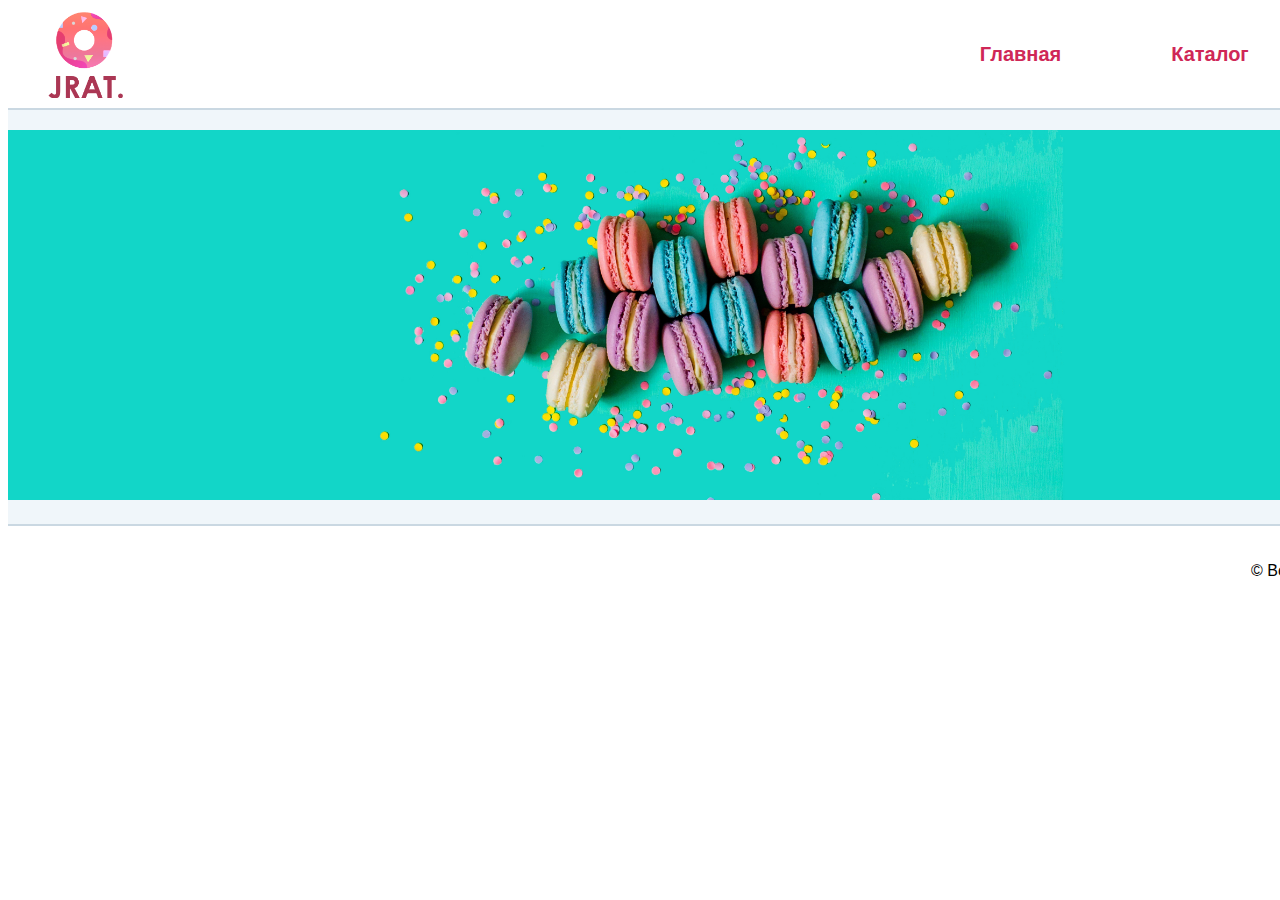
<file: Index.html>
<!DOCTYPE html>
<html>

<head>
    <title> Jrat - интернет-магазин сладостей </title>
    <link href="style.css" rel="stylesheet">
</head>

<body>
  <div class="container">

    <div class="header">
      <a href="Index.html"><img class="logo" src="Images/Logo_1.png"></a>
	    <ul class="menu">
	        <a href="Index.html"><li> Главная </a>
	        <a href="Catalogue.html"><li> Каталог </a>
	        <a href="Contacts.html"><li> Контакты </a>
	    </ul>
    </div>

    <img class="home-page-image" src="Images/Home_page.jpg">

    <div class="footer">
      <p align="center"> &copy; Все права защищены </p>
    </div>
    
  </div>
</body>

</html>
</file>
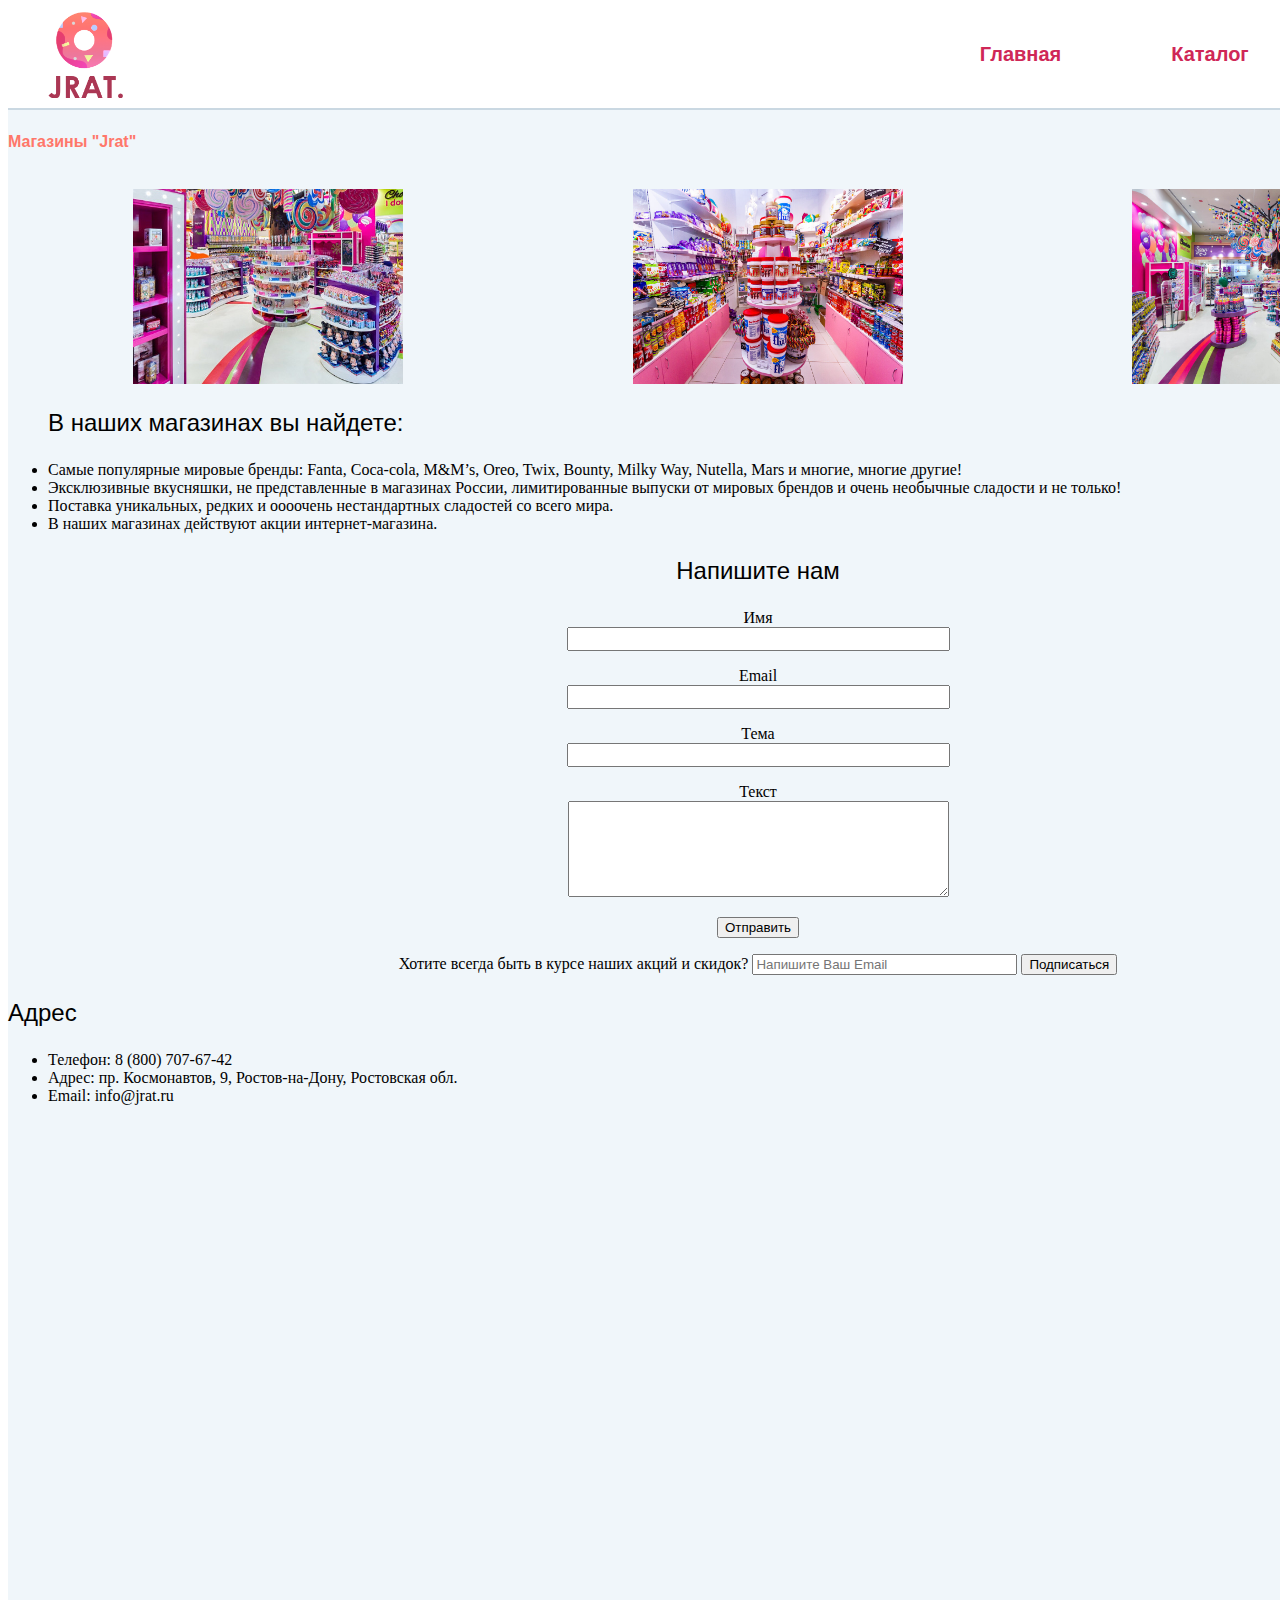
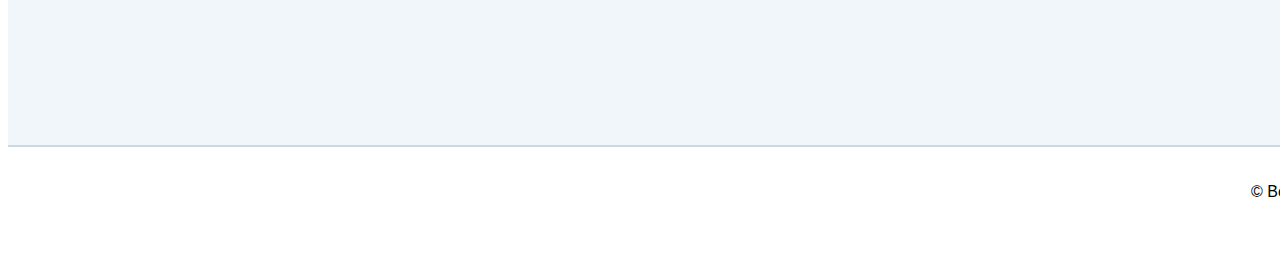
<file: Contacts.html>
<!DOCTYPE html>
<html>

<head>
	<title> Контактные данные интернет-магазина Jrat </title>
  <link href="style.css" rel="stylesheet">
</head>

<body>
  <div class="container">

	  <div class="header">
      <a href="Index.html"><img class="logo" src="Images/Logo_1.png"></a>
      <ul class="menu">
          <a href="Index.html"><li> Главная </a>
          <a href="Catalogue.html"><li> Каталог </a>
          <a href="Contacts.html"><li> Контакты </a>
      </ul>
    </div>

    <h2>Магазины "Jrat"</h2>
    <div class="shop-photo-block"><img class="shop-photo" src ="Images/Shop_1.jpg" Alt ="Мармелад" width=250></div>
    <div class="shop-photo-block"><img class="shop-photo" src ="Images/Shop_3.jpg" Alt ="Мармелад" width=250></div>
    <div class="shop-photo-block"><img class="shop-photo" src ="Images/Shop_2.jpg" Alt ="Мармелад" width=250></div>

    <ul><h3>В наших магазинах вы найдете:</h3>
        <li>Самые популярные мировые бренды: Fanta, Coca-cola, M&M’s, Oreo, Twix, Bounty, Milky Way, Nutella, Mars и многие, многие другие!
        <li>Эксклюзивные вкусняшки, не представленные в магазинах России, лимитированные выпуски от мировых брендов и очень необычные сладости и не только!
        <li>Поставка уникальных, редких и оооочень нестандартных сладостей со всего мира.
        <li>В наших магазинах действуют акции интернет-магазина.
    </ul>

    <form method="post" action="mailto:info@jrat.ru" enctype="text/plain" align="center" submit>
        <h3>Напишите нам </h3>
          <p align=center>Имя
          <br><input class="write-to-us-input" name="Name" maxlength=30 required>
          <p align=center>Email
          <br><input class="write-to-us-input" name="Email" maxlength=40 required>
          <p align=center>Тема
          <br><input class="write-to-us-input" name="Topic" maxlength=60 required>
          <p align=center>Текст
          <br><textarea class="write-to-us-input" name="Text" rows="5" cols="50" wrap="soft" required></textarea>
          <p><input type="submit" value="Отправить">
    </form>

    <form action="URL" submit align="center">
        Хотите всегда быть в курсе наших акций и скидок?
        <input type="text" size="30" placeholder="Напишите ваш email">
        <input type="button" value="Подписаться">
    </form>

    <h3> Адрес </h3>
    <ul>
        <li>Телефон: 8 (800) 707-67-42
        <li>Адрес: пр. Космонавтов, 9, Ростов-на-Дону, Ростовская обл.
        <li>Email: info@jrat.ru
    </ul>

    <p align="center"><iframe src="https://www.google.com/maps/embed?pb=!1m18!1m12!1m3!1d2706.6753771012973!2d39.71351431549615!3d47.281599979164454!2m3!1f0!2f0!3f0!3m2!1i1024!2i768!4f13.1!3m3!1m2!1s0x40e3b7f7341791c5%3A0x403388604ed92447!2z0L_RgC4g0JrQvtGB0LzQvtC90LDQstGC0L7QsiwgOSwg0KDQvtGB0YLQvtCyLdC90LAt0JTQvtC90YMsINCg0L7RgdGC0L7QstGB0LrQsNGPINC-0LHQuy4sIDM0NDA5Mg!5e0!3m2!1sru!2sru!4v1619367489130!5m2!1sru!2sru" width="800" height="600" style="border:0;" allowfullscreen="" loading="lazy"></iframe>

    <div class="footer">
      <p align="center"> &copy; Все права защищены </p>
    </div>

  </div>
</body>

</html>
</file>
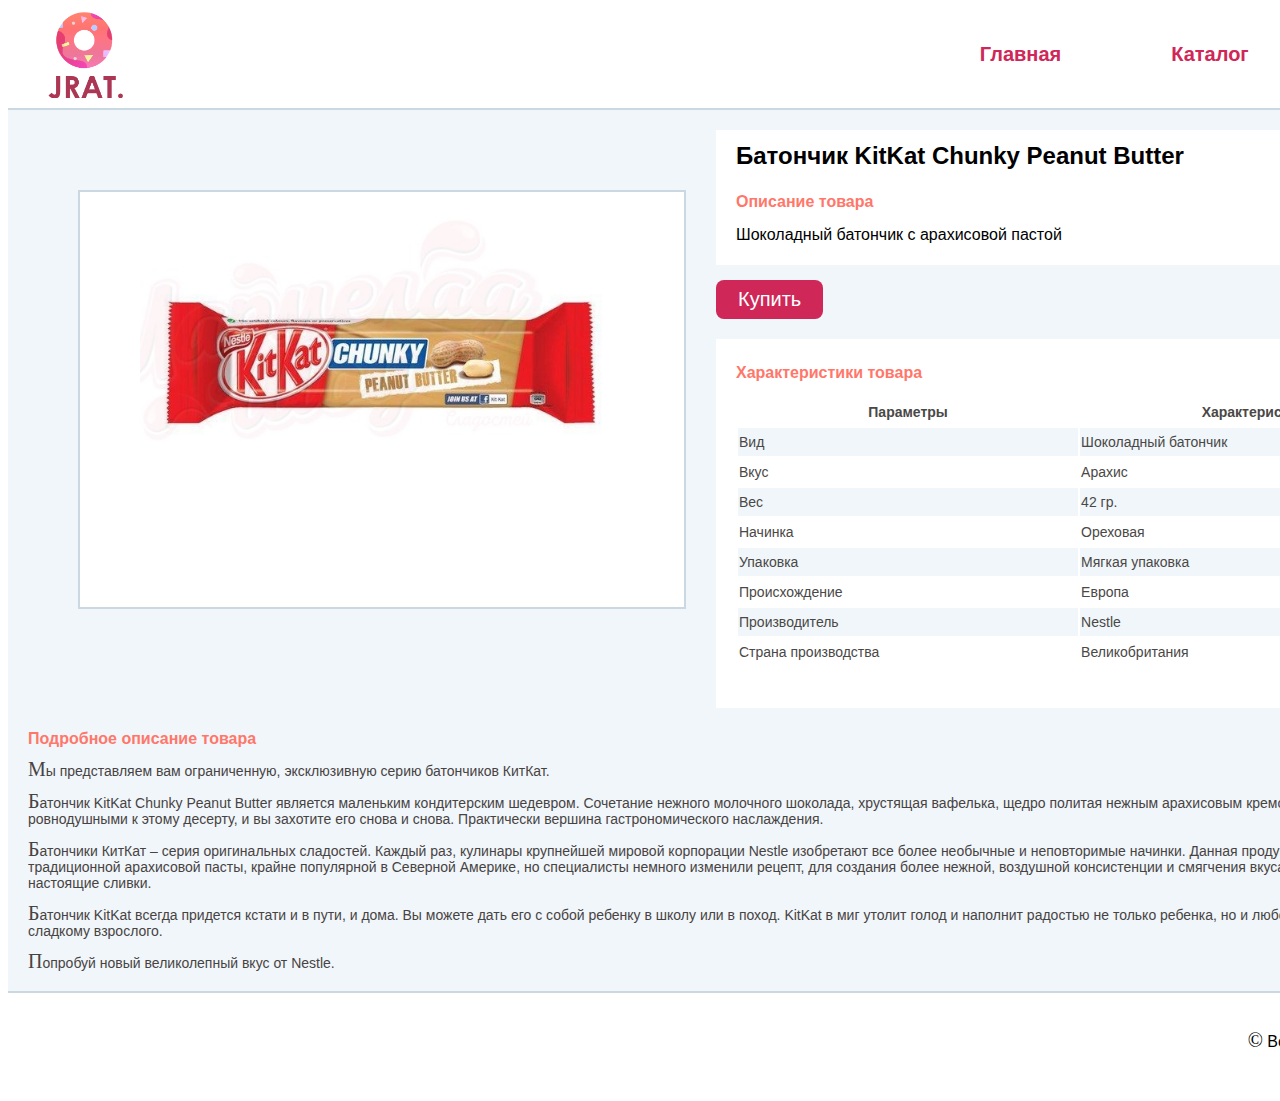
<file: KitKat_chunky_peanut.html>
<!DOCTYPE html>
<html>

<head>
    <title> Купить Мармелад Сердечки Fini </title>
    <link href="style.css" rel="stylesheet">
</head>

<body class="kitkat">
  <div class="container">

	  <div class="header">
      <a href="Index.html"><img class="logo" src="Images/Logo_1.png"></a>
      <ul class="menu">
          <a href="Index.html"><li> Главная </a>
          <a href="Catalogue.html"><li> Каталог </a>
          <a href="Contacts.html"><li> Контакты </a>
      </ul>
    </div>

    <a href="Images/KitKat_chunky_peanut.jpg" target="_blank"><div class="description-image-block">
      <img class="description-image" src ="Images/KitKat_chunky_peanut.jpg" Alt ="KitKat">
    </div></a>

    <div class="short-description">
	    <h1> Батончик KitKat Chunky Peanut Butter </h1>
      <h2>Описание товара</h2>
	    Шоколадный батончик с арахисовой пастой
    </div>

    <form>
      <input class="buy-button" type="button" value="Купить">
    </form>

    <div class="short-description">
        <h2>Характеристики товара</h2>
        <table class="characteristics">
          <tr>
            <th>Параметры</th>
            <th>Характеристики</th>
          </tr>
          <tr bgcolor="#f0f6fa">
            <td>Вид</td>
            <td>Шоколадный батончик</td>
          </tr>
          <tr>
            <td>Вкус</td>
            <td>Арахис</td>
          </tr>
          <tr bgcolor="#f0f6fa">
            <td>Вес</td>
            <td>42 гр.</td>
          </tr>
          <tr>
            <td>Начинка</td>
            <td>Ореховая</td>
          </tr>
          <tr bgcolor="#f0f6fa">
            <td>Упаковка</td>
            <td>Мягкая упаковка</td>
          </tr>
          <tr>
            <td>Происхождение</td>
            <td>Европа</td>
          </tr>
          <tr bgcolor="#f0f6fa">
            <td>Производитель</td>
            <td>Nestle</td>
          </tr>
          <tr>
            <td>Страна производства</td>
            <td>Великобритания</td>
          </tr>
        </table>
    </div>

    <div class="detailed-description">
    <h2>Подробное описание товара</h2>
      <p>Мы представляем вам ограниченную, эксклюзивную серию батончиков КитКат.
      <p>Батончик KitKat Chunky Peanut Butter является маленьким кондитерским шедевром. Сочетание нежного молочного шоколада, хрустящая вафелька, щедро политая нежным арахисовым кремом не оставит вас ровнодушными к этому десерту, и вы захотите его снова и снова. Практически вершина гастрономического наслаждения.
      <p>Батончики КитКат – серия оригинальных сладостей. Каждый раз, кулинары крупнейшей мировой корпорации Nestle изобретают все более необычные и неповторимые начинки. Данная продукция имеет вкус традиционной арахисовой пасты, крайне популярной в Северной Америке, но специалисты немного изменили рецепт, для создания более нежной, воздушной консистенции и смягчения вкуса, начинка имеет в составе настоящие сливки.
      <p>Батончик KitKat всегда придется кстати и в пути, и дома. Вы можете дать его с собой ребенку в школу или в поход. KitKat в миг утолит голод и наполнит радостью не только ребенка, но и любого неравнодушного к сладкому взрослого.
      <p>Попробуй новый великолепный вкус от Nestle.
    </div>

    <div class="footer">
      <p align="center"> &copy; Все права защищены </p>
    </div>

  </div>
</body>

</html>
</file>
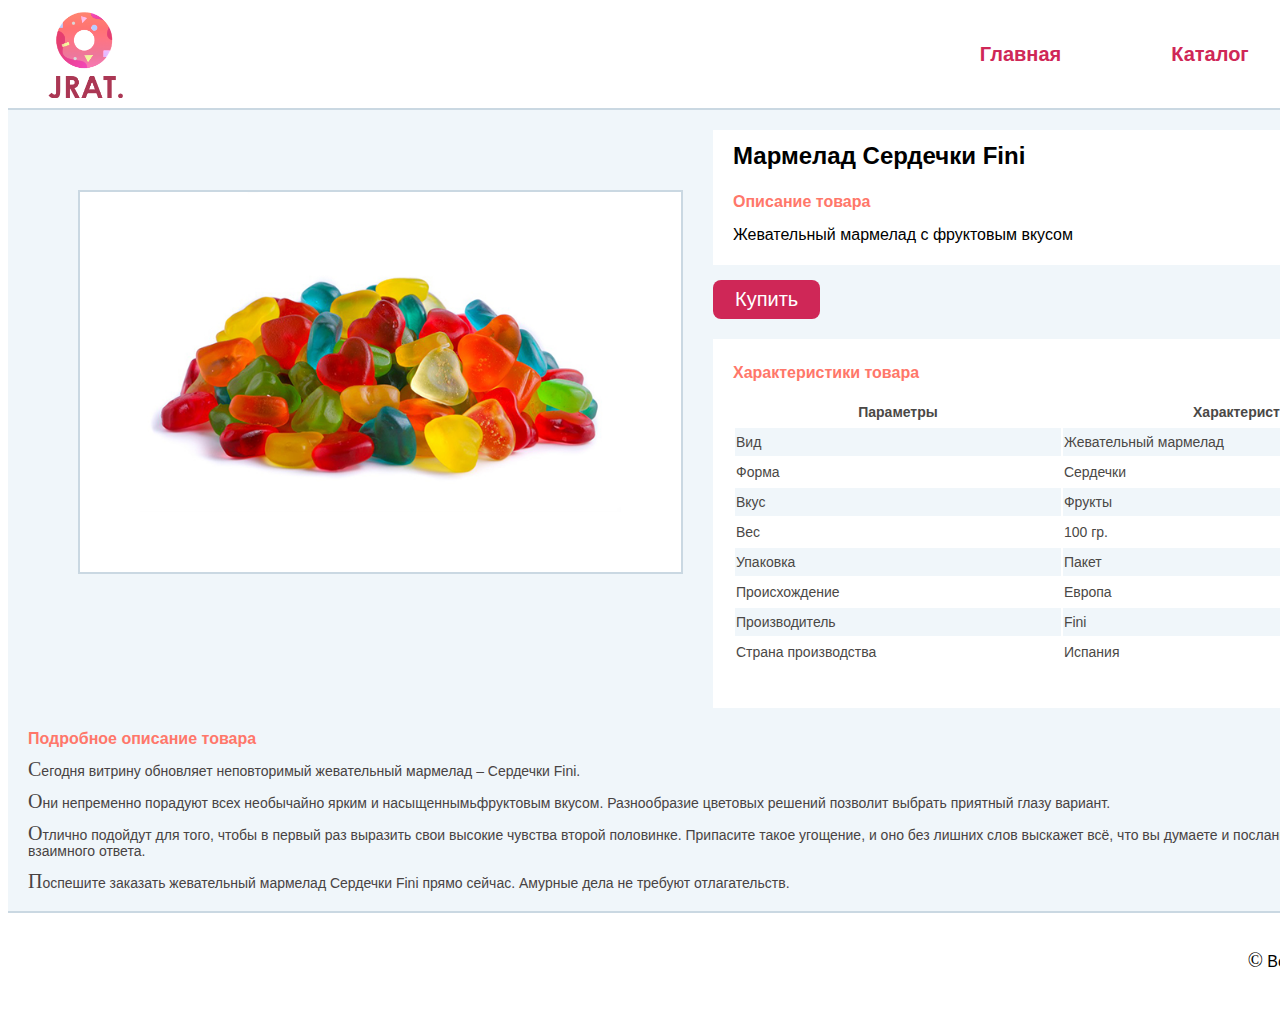
<file: Marmelad_hearts_Fini.html>
<!DOCTYPE html>
<html>

<head>
    <title> Купить Мармелад Сердечки Fini </title>
    <link href="style.css" rel="stylesheet">
</head>

<body class="marmelad-hearts">
  <div class="container">

	  <div class="header">
      <a href="Index.html"><img class="logo" src="Images/Logo_1.png"></a>
      <ul class="menu">
          <a href="Index.html"><li> Главная </a>
          <a href="Catalogue.html"><li> Каталог </a>
          <a href="Contacts.html"><li> Контакты </a>
      </ul>
    </div>

    <a href="Images/Marmelad_hearts_Fini.jpg" target="_blank"><div class="description-image-block">
      <img class="description-image" src ="Images/Marmelad_hearts_Fini.jpg" Alt ="Мармелад Сердечки">
    </div></a>

    <div class="short-description">
      <h1> Мармелад Сердечки Fini </h1>
      <h2>Описание товара</h2>
      Жевательный мармелад с фруктовым вкусом
    </div>

    <form>
      <input class="buy-button" type="button" value="Купить">
    </form>

    <div class="short-description">
        <h2>Характеристики товара</h2>
        <table class="characteristics">
          <tr>
            <th>Параметры</th>
            <th>Характеристики</th>
          </tr>
          <tr bgcolor="#f0f6fa">
            <td>Вид</td>
            <td>Жевательный мармелад</td>
          </tr>
          <tr>
            <td>Форма</td>
            <td>Сердечки</td>
          </tr>
          <tr bgcolor="#f0f6fa">
            <td>Вкус</td>
            <td>Фрукты</td>
          </tr>
          <tr>
            <td>Вес</td>
            <td>100 гр.</td>
          </tr>
          <tr bgcolor="#f0f6fa">
            <td>Упаковка</td>
            <td>Пакет</td>
          </tr>
          <tr>
            <td>Происхождение</td>
            <td>Европа</td>
          </tr>
          <tr bgcolor="#f0f6fa">
            <td>Производитель</td>
            <td>Fini</td>
          </tr>
          <tr>
            <td>Страна производства</td>
            <td>Испания</td>
          </tr>
        </table>
    </div>

    <div class="detailed-description">
    <h2>Подробное описание товара</h2>
      <p>Сегодня витрину обновляет неповторимый жевательный мармелад – Сердечки Fini.
      <p>Они непременно порадуют всех необычайно ярким и насыщеннымьфруктовым вкусом. Разнообразие цветовых решений позволит выбрать приятный глазу вариант.
      <p>Отлично подойдут для того, чтобы в первый раз выразить свои высокие чувства второй половинке. Припасите такое угощение, и оно без лишних слов выскажет всё, что вы думаете и послание не останется без взаимного ответа.
      <p>Поспешите заказать жевательный мармелад Сердечки Fini прямо сейчас. Амурные дела не требуют отлагательств.
    </div>

    <div class="footer">
      <p align="center"> &copy; Все права защищены </p>
    </div>

  </div>
</body>

</html>
</file>
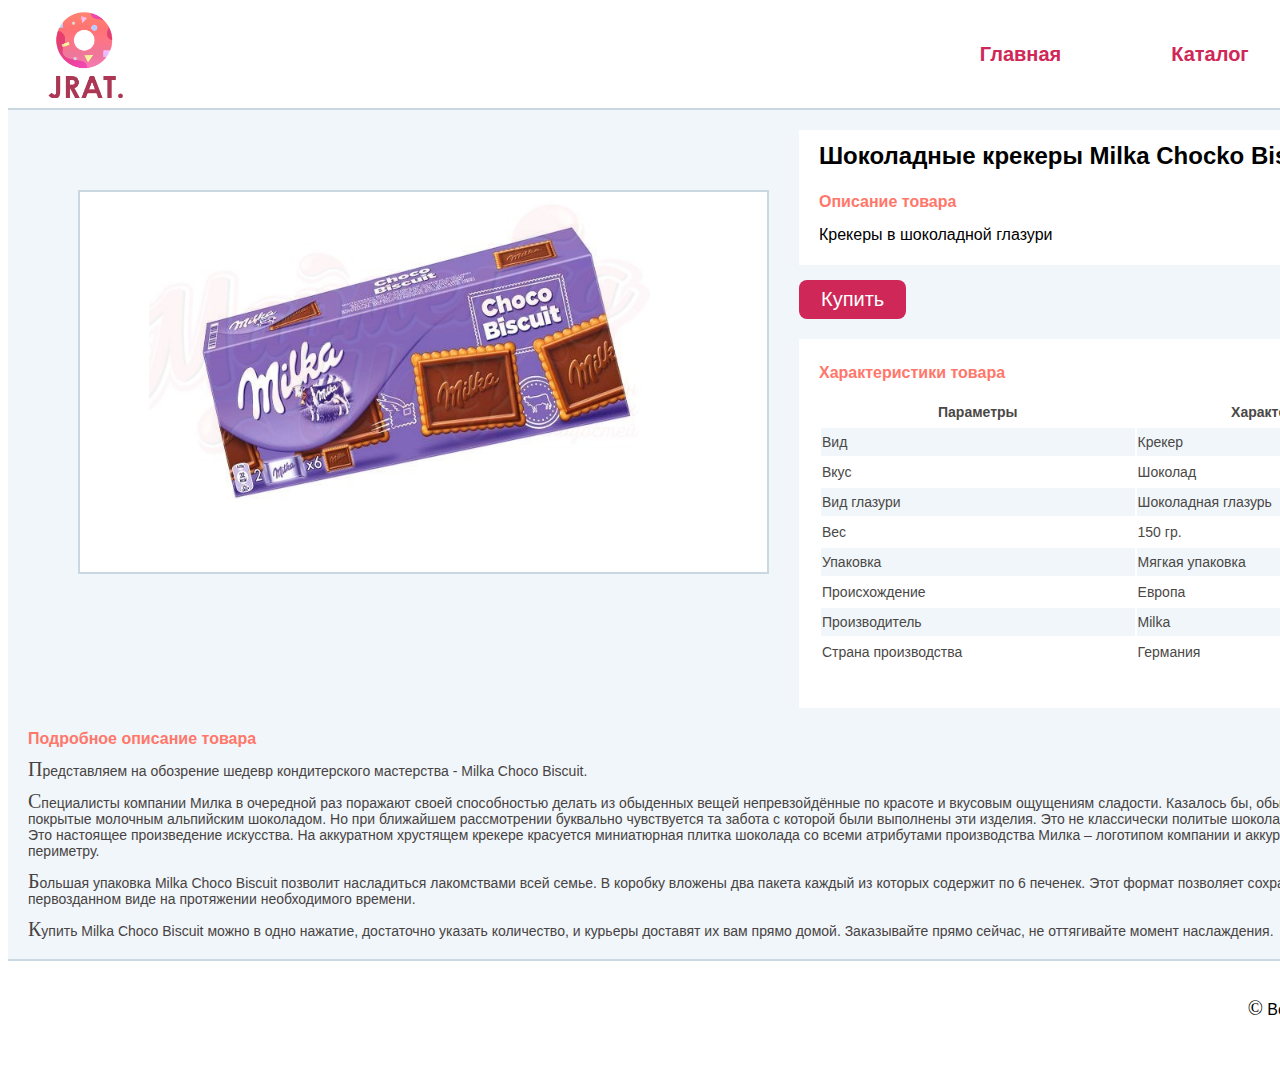
<file: Milka_Chocko_Biscuit.html>
<!DOCTYPE html>
<html>

<head>
    <title> Купить Мармелад Сердечки Fini </title>
    <link href="style.css" rel="stylesheet">
</head>

<body class="milka">
  <div class="container">

	  <div class="header">
      <a href="Index.html"><img class="logo" src="Images/Logo_1.png"></a>
      <ul class="menu">
          <a href="Index.html"><li> Главная </a>
          <a href="Catalogue.html"><li> Каталог </a>
          <a href="Contacts.html"><li> Контакты </a>
      </ul>
    </div>

    <a href="Images/Milka_Chocko_Biscuit.jpg" target="_blank"><div class="description-image-block">
      <img class="description-image" src ="Images/Milka_Chocko_Biscuit.jpg" Alt ="Шоколадные крекеры">
    </div></a>

    <div class="short-description">
      <h1> Шоколадные крекеры Milka Chocko Biscuit </h1>
      <h2>Описание товара</h2>
      Крекеры в шоколадной глазури
    </div>

    <form>
      <input class="buy-button" type="button" value="Купить">
    </form>

    <div class="short-description">
        <h2>Характеристики товара</h2>
        <table class="characteristics">
          <tr>
            <th>Параметры</th>
            <th>Характеристики</th>
          </tr>
          <tr bgcolor="#f0f6fa">
            <td>Вид</td>
            <td>Крекер</td>
          </tr>
          <tr>
            <td>Вкус</td>
            <td>Шоколад</td>
          </tr>
          <tr bgcolor="#f0f6fa">
            <td>Вид глазури</td>
            <td>Шоколадная глазурь</td>
          </tr>
          <tr>
            <td>Вес</td>
            <td>150 гр.</td>
          </tr>
          <tr bgcolor="#f0f6fa">
            <td>Упаковка</td>
            <td>Мягкая упаковка</td>
          </tr>
          <tr>
            <td>Происхождение</td>
            <td>Европа</td>
          </tr>
          <tr bgcolor="#f0f6fa">
            <td>Производитель</td>
            <td>Milka</td>
          </tr>
          <tr>
            <td>Страна производства</td>
            <td>Германия</td>
          </tr>
        </table>
    </div>

    <div class="detailed-description">
    <h2>Подробное описание товара</h2>
      <p>Представляем на обозрение шедевр кондитерского мастерства - Milka Choco Biscuit.
      <p>Специалисты компании Милка в очередной раз поражают своей способностью делать из обыденных вещей непревзойдённые по красоте и вкусовым ощущениям сладости. Казалось бы, обычные нежные крекеры, покрытые молочным альпийским шоколадом. Но при ближайшем рассмотрении буквально чувствуется та забота с которой были выполнены эти изделия. Это не классически политые шоколадной глазурью печенки. Это настоящее произведение искусства. На аккуратном хрустящем крекере красуется миниатюрная плитка шоколада со всеми атрибутами производства Милка – логотипом компании и аккуратной окантовкой по всему периметру.
      <p>Большая упаковка Milka Choco Biscuit позволит насладиться лакомствами всей семье. В коробку вложены два пакета каждый из которых содержит по 6 печенек. Этот формат позволяет сохранить сладости в первозданном виде на протяжении необходимого времени.
      <p>Купить Milka Choco Biscuit можно в одно нажатие, достаточно указать количество, и курьеры доставят их вам прямо домой. Заказывайте прямо сейчас, не оттягивайте момент наслаждения.
    </div>

    <div class="footer">
      <p align="center"> &copy; Все права защищены </p>
    </div>

  </div>
</body>

</html>
</file>
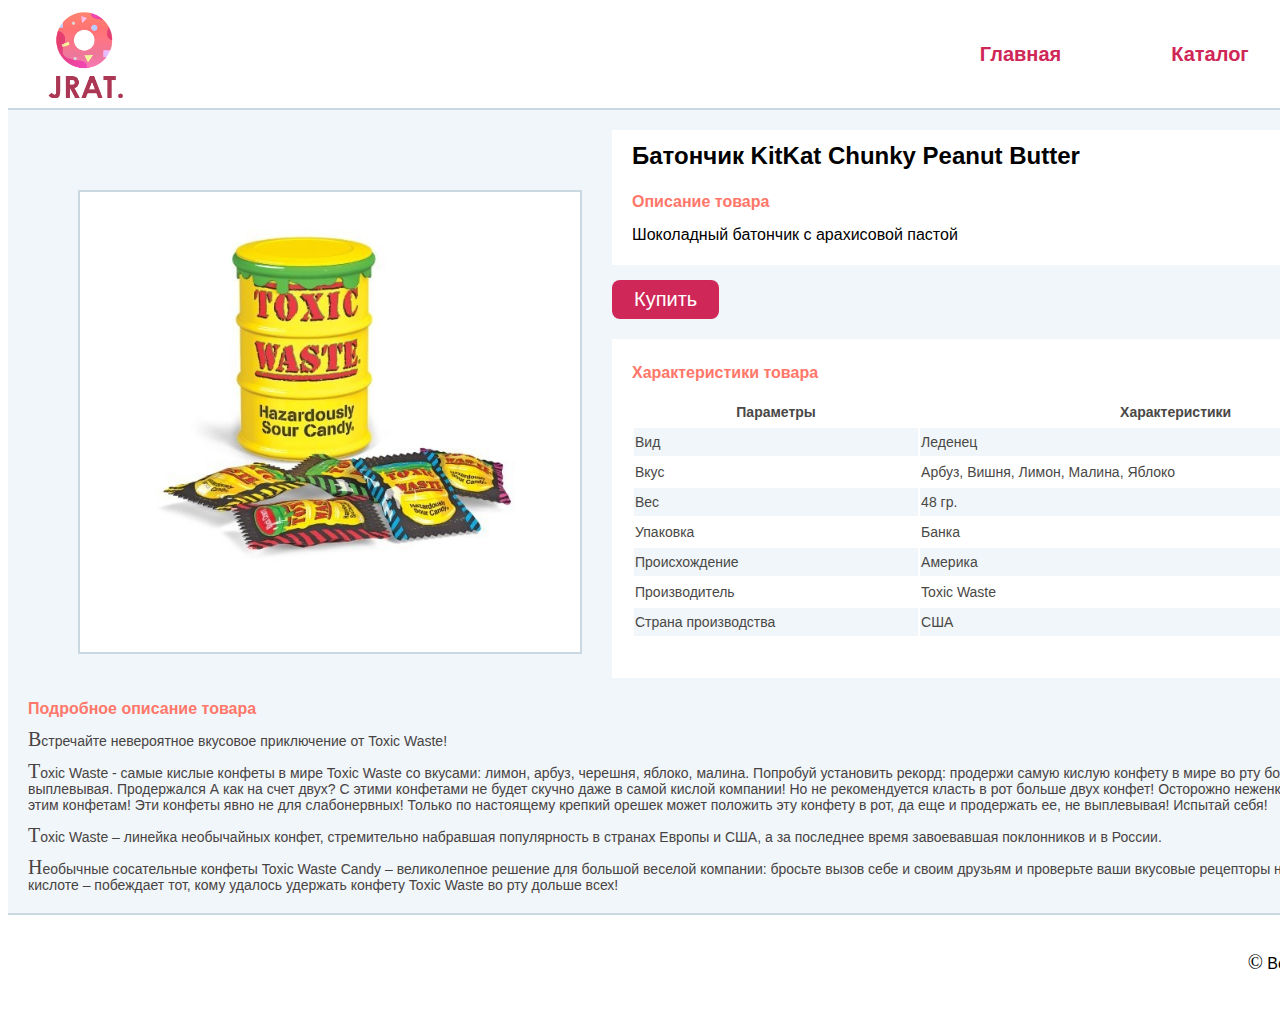
<file: Toxic_Waste.html>
<!DOCTYPE html>
<html>

<head>
    <title> Купить Мармелад Сердечки Fini </title>
    <link href="style.css" rel="stylesheet">
</head>

<body class="toxic-waste">
  <div class="container">

	  <div class="header">
      <a href="Index.html"><img class="logo" src="Images/Logo_1.png"></a>
      <ul class="menu">
          <a href="Index.html"><li> Главная </a>
          <a href="Catalogue.html"><li> Каталог </a>
          <a href="Contacts.html"><li> Контакты </a>
      </ul>
    </div>

    <a href="Images/Toxic_Waste.jpg" target="_blank"><div class="description-image-block">
      <img class="description-image" src ="Images/Toxic_Waste.jpg" Alt ="Toxic Waste">
    </div></a>

    <div class="short-description">
      <h1> Батончик KitKat Chunky Peanut Butter </h1>
      <h2>Описание товара</h2>
      Шоколадный батончик с арахисовой пастой
    </div>

    <form>
      <input class="buy-button" type="button" value="Купить">
    </form>

    <div class="short-description">
        <h2>Характеристики товара</h2>
        <table class="characteristics">
          <tr>
            <th>Параметры</th>
            <th>Характеристики</th>
          </tr>
          <tr bgcolor="#f0f6fa">
            <td>Вид</td>
            <td>Леденец</td>
          </tr>
          <tr>
            <td>Вкус</td>
            <td>Арбуз, Вишня, Лимон, Малина, Яблоко</td>
          </tr>
          <tr bgcolor="#f0f6fa">
            <td>Вес</td>
            <td>48 гр.</td>
          </tr>
          <tr>
            <td>Упаковка</td>
            <td>Банка</td>
          </tr>
          <tr bgcolor="#f0f6fa">
            <td>Происхождение</td>
            <td>Америка</td>
          </tr>
          <tr=>
            <td>Производитель</td>
            <td>Toxic Waste</td>
          </tr>
          <tr bgcolor="#f0f6fa">
            <td>Страна производства</td>
            <td>США</td>
          </tr>
        </table>
    </div>

    <div class="detailed-description">
    <h2>Подробное описание товара</h2>
      <p>Встречайте невероятное вкусовое приключение от Toxic Waste!
      <p>Toxic Waste - самые кислые конфеты в мире Toxic Waste со вкусами: лимон, арбуз, черешня, яблоко, малина. Попробуй установить рекорд: продержи самую кислую конфету в мире во рту больше 60 секунд, не выплевывая. Продержался А как на счет двух? С этими конфетами не будет скучно даже в самой кислой компании! Но не рекомендуется класть в рот больше двух конфет! Осторожно неженки, не приближайтесь к этим конфетам! Эти конфеты явно не для слабонервных! Только по настоящему крепкий орешек может положить эту конфету в рот, да еще и продержать ее, не выплевывая! Испытай себя!
      <p>Toxic Waste – линейка необычайных конфет, стремительно набравшая популярность в странах Европы и США, а за последнее время завоевавшая поклонников и в России.
      <p>Необычные сосательные конфеты Toxic Waste Candy – великолепное решение для большой веселой компании: бросьте вызов себе и своим друзьям и проверьте ваши вкусовые рецепторы на стойкость к настоящей кислоте – побеждает тот, кому удалось удержать конфету Toxic Waste во рту дольше всех!
    </div>

    <div class="footer">
      <p align="center"> &copy; Все права защищены </p>
    </div>

  </div>
</body>

</html>
</file>
<file: style.css>
.header {
	color: #CF2757;
	font-size: 20px;
	font-family: "Century gothic", "PT Sans", sans-serif;
	font-weight: bold;
	list-style-type: none;
	height: 100px;
	background: white;
	border-bottom: 2px solid #cad8e2;
}

a {
	color: inherit;
	text-decoration: none;
}

ul {
	list-style-type: inherit;
}

h2 {
	color: #ff776a;
	font-size: 16px;
	padding-top: 10px;
	font-family: sans-serif;
}

.short-description {
	font-size: 16px;
	overflow: hidden;
	font-family: sans-serif;
	padding-left: 20px;
	background: white;
	margin-right: 50px;
	line-height: 20px;
	margin-top: 20px;
	padding-bottom: 20px;
}

.buy-button {
	background: #CF2757;
	color: white;
	border: none;
	border-radius: 8px;
	font-size: 20px;
	padding: 8px 22px;
	font-family: "Century gothic", "PT Sans", sans-serif;
	margin-top: 15px;
}

.detailed-description {
	font-family: sans-serif;
	color: #484343;
	font-size: 14px;
	font-weight: 400;
	line-height: 16px;
	margin-left: 20px;
	margin-right: 50px;
}

.characteristics {
	font-family: sans-serif;
	font-size: 14px;
	width: 97%;
	color: #4A4846;
	line-height: 26px;
	padding-bottom: 20px;
}

table, td, th {
	border: none;
}

.write-to-us-input {
	width: 375px;
	color: #707070;
	font-size: 16px;
}

.description-image-block {
	border: 2px solid #cad8e2;
	margin-left: 70px;
	margin-right: 30px;
	margin-top: 80px;
	float: left;
	background: white;
	padding-bottom: 60px
}

.description-image {
	width: 80%;
	display: block;
    margin: 0 auto;
}

a:hover {
	color: #ff776a;
}

input{
  text-transform: capitalize;  
}

.description-image-block:hover {
	border: 2px solid transparent;
}

.marmelad-hearts p:first-letter, .kitkat p:first-letter, .toxic-waste p:first-letter, .milka p:first-letter {
	font-size: 20px;
	font-family: "Century gothic";
}

.write-to-us-input:valid {
	background-color: #CF2757;
	color: white;
}

.container {
    width: 1500px;
    margin: 0 auto;
    position: relative;
    background: #f0f6fa;
}

.menu {
	margin: 0;
    padding: 0;
    position: absolute;
    right: 0;
    top: 1.5em;
}

.menu li {
	display: inline-block;
	padding: 5px 55px;
}

.footer {
	height: 80px;
	background: white;
	display: flex;
	justify-content: flex-end;
	padding-right: 80px;
	padding-top: 20px;
	margin-top: 20px;
	font-family: "Century gothic", "PT Sans", sans-serif;
	border-top: 2px solid #cad8e2;
}

.goods {
	display: inline-block;
    vertical-align: top;
    position: relative;
    width: 18%;
    padding-bottom: 20%;
    margin: 1.66%;
    background: white;
    border: 1px solid #cad8e2;
    font-family: sans-serif;
}

.goods-img {
    position: absolute;
    width: 100%;
    height: 72%;
}

.goods-text {
	position: absolute;
	top: 85%;
	left: 3%;
}

.logo {
	position: absolute;
	width: 5%;
	left: 2em;
	top: 0.2em;
}

.home-page-image {
	width: 100%;
	margin-top: 20px;
}

h3 {
	font-family: "Century gothic", "PT Sans", sans-serif;
	font-weight: normal;
	font-size: 24px;
}

h1 {
	font-family: "Century gothic", "PT Sans", sans-serif;
	font-size: 24px;
}

.shop-photo-block {
	float: left;
    position: relative;
    width: 30%;
    padding-bottom: 13%;
    margin: 1.66%; 
}

.shop-photo {
	position: absolute;
    top: 0;
    left: 0;
    width: 60%;
    padding-left: 100px;
    height: 100%;

}
</file>
